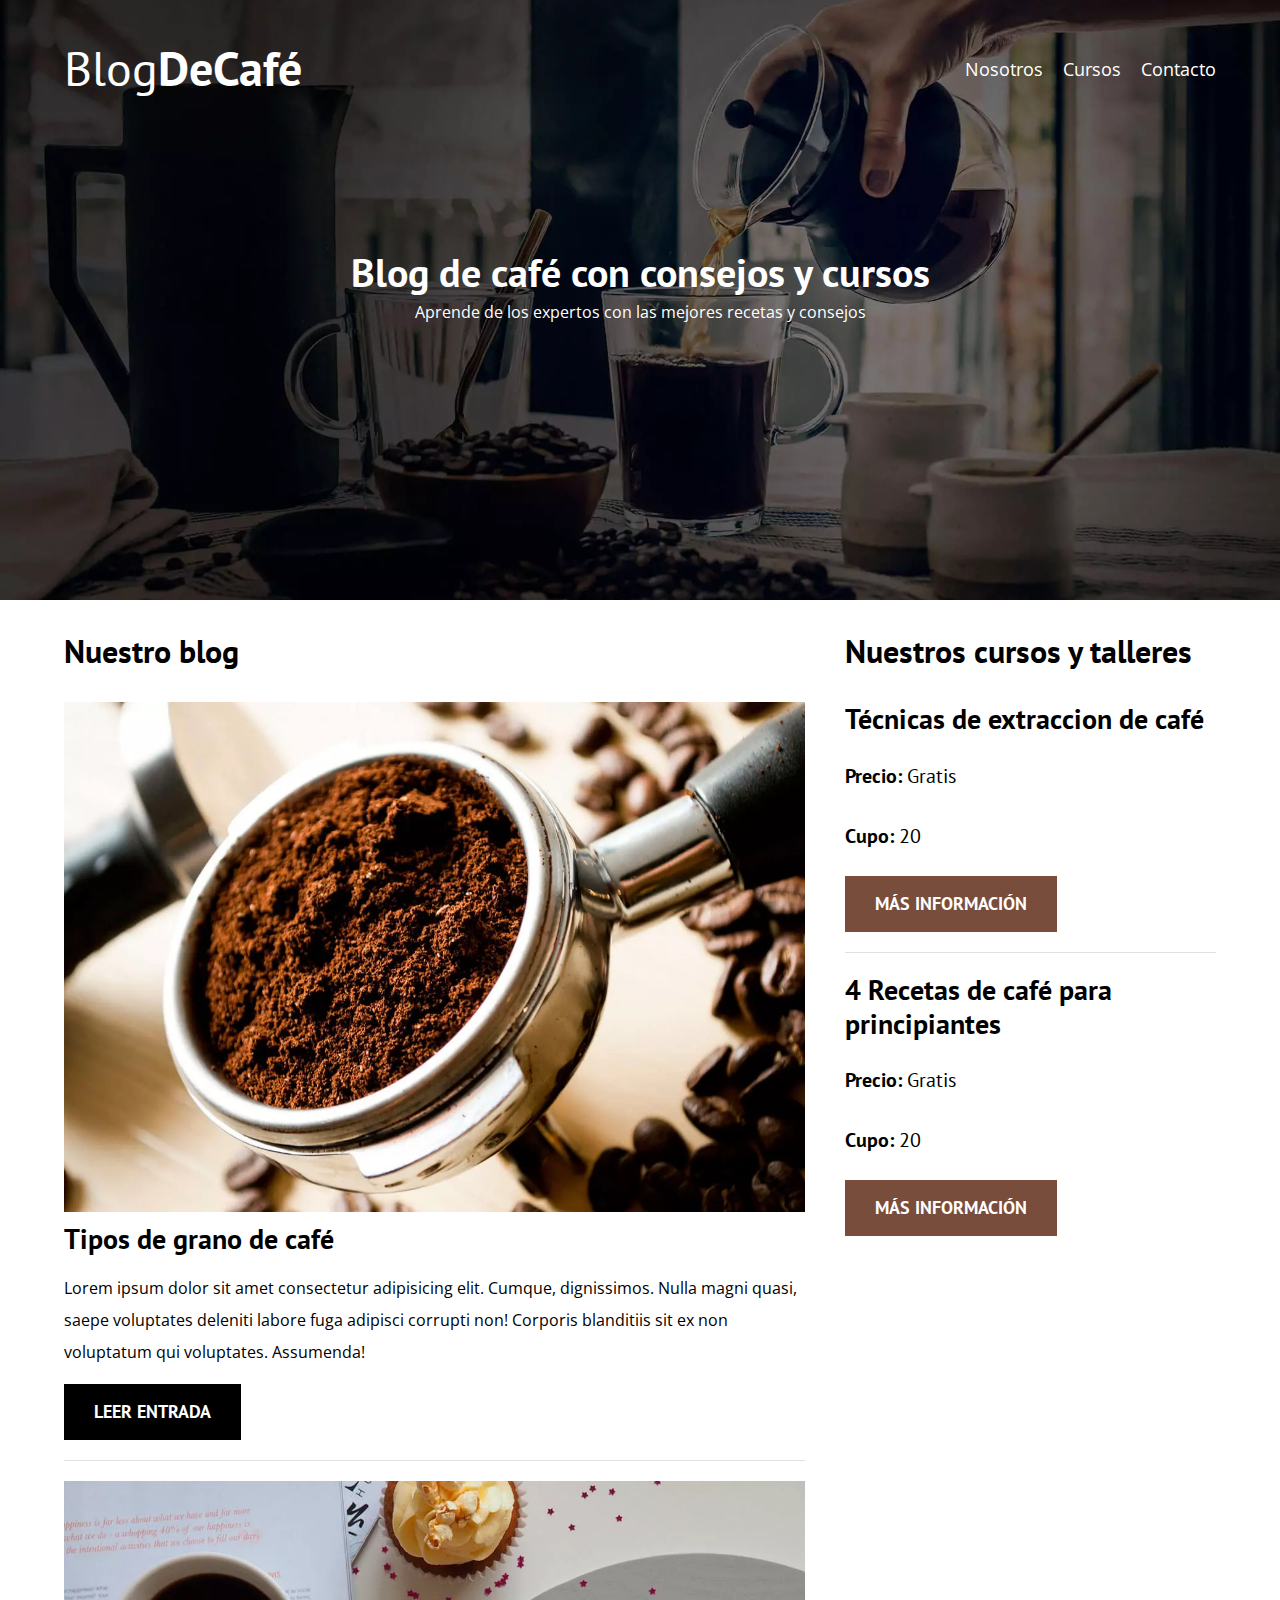
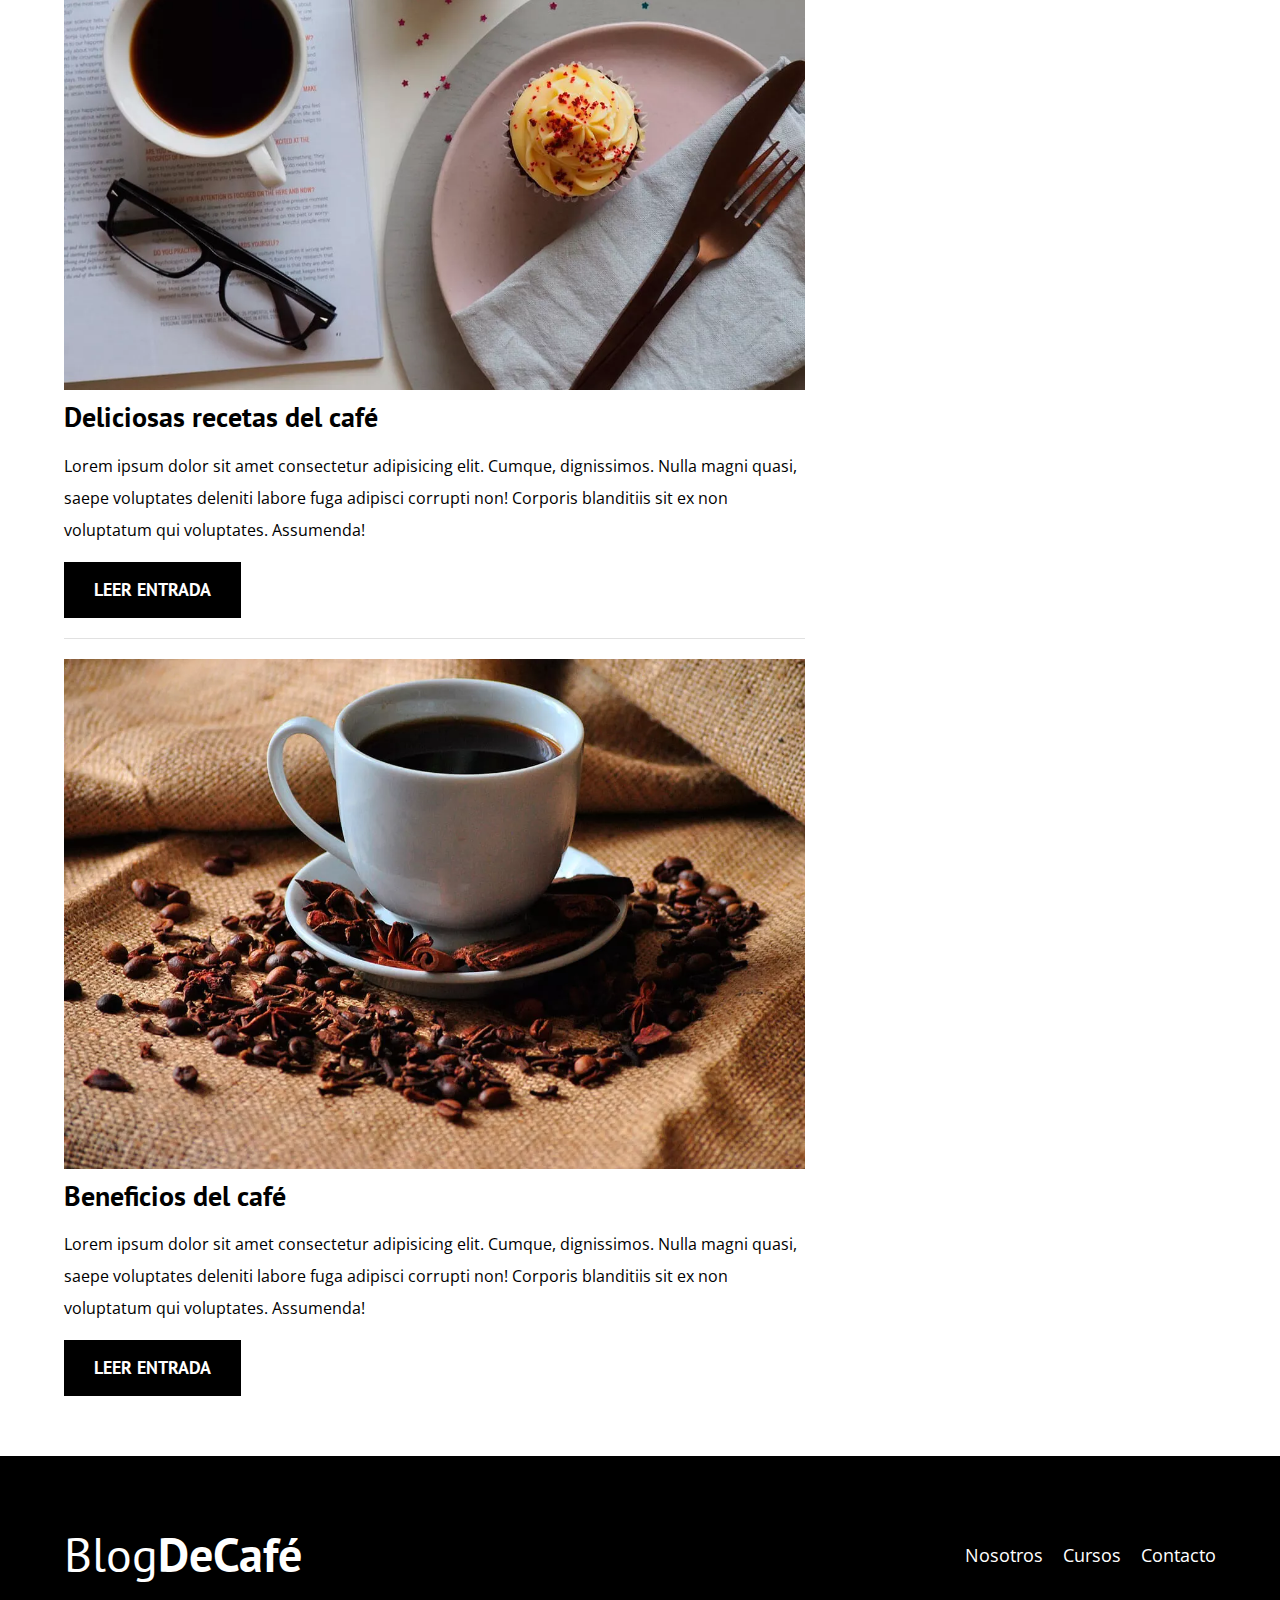
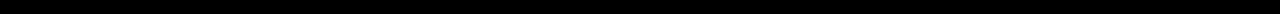
<file: index.html>
<!DOCTYPE html>
<html lang="es">
<head>
    <meta charset="UTF-8">
    <meta http-equiv="X-UA-Compatible" content="IE=edge">
    <meta name="viewport" content="width=device-width, initial-scale=1.0">
    <!-- Prefetch -->
    <link rel="Prefetch" href="/pages/about-us.html" as="document">

    <!-- Fonts -->
    <link rel="preconnect" href="https://fonts.googleapis.com">
    <link rel="preconnect" href="https://fonts.gstatic.com" crossorigin>
    <link href="https://fonts.googleapis.com/css2?family=Open+Sans&family=PT+Sans:wght@400;700&display=swap" rel="stylesheet">

    <!-- Styles -->
    <link rel="preload" href="/public/css/libs/normalize.css">
    <link rel="stylesheet" href="/public/css/libs/normalize.css">
    
    <link rel="preload" href="/public/css/styles.css">
    <link rel="stylesheet" href="/public/css/styles.css">

    <title>Blog de café</title>
</head>
<body>
    <header class="header">
        <div class="container">
            <div class="bar">
                <a href="index.html" class="logo">
                    <h1 class="logo__name no-margin text-center">Blog<span class="logo__bold">DeCafé</span></h1>
                </a>

                <nav class="navegation">
                    <a href="/pages/about-us.html" class="navegation_link">Nosotros</a>
                    <a href="/pages/courses.html" class="navegation_link">Cursos</a>
                    <a href="/pages/contact.html" class="navegation_link">Contacto</a>
                </nav>
            </div>
        </div>

        <div class="header__texto">
            <h2 class="no-margin">Blog de café con consejos y cursos</h2>
            <p class="no-margin">Aprende de los expertos con las mejores recetas y consejos</p>
        </div>
    </header>

    <div class="container main-content">
        <main class="blog">
            <h3>Nuestro blog</h3>

            <article class="entry">
                <div class="entry__image">
                    <picture>
                        <source loading="lazy" srcset="public/assets/img/blog1.webp" type="image/webp">
                        <img loading="lazy" src="public/assets/img/blog1.jpg" alt="Imagen blog">
                    </picture>
                </div>

                <div class="entry_conten">
                    <h4 class="no-margin">Tipos de grano de café</h4>
                    <p>Lorem ipsum dolor sit amet consectetur adipisicing elit. Cumque, dignissimos. Nulla magni quasi, saepe voluptates deleniti labore fuga adipisci corrupti non! Corporis blanditiis sit ex non voluptatum qui voluptates. Assumenda!</p>
                    <a href="pages/entry-blog.html" class="button button--primary">Leer entrada</a>
                </div>
            </article>

            <article class="entry">
                <div class="entry__image">
                    <picture>
                        <source loading="lazy" srcset="public/assets/img/blog2.webp" type="image/webp">
                        <img loading="lazy" src="public/assets/img/blog2.jpg" alt="Imagen blog">
                    </picture>
                </div>

                <div class="entry_conten">
                    <h4 class="no-margin">Deliciosas recetas del café</h4>
                    <p>Lorem ipsum dolor sit amet consectetur adipisicing elit. Cumque, dignissimos. Nulla magni quasi, saepe voluptates deleniti labore fuga adipisci corrupti non! Corporis blanditiis sit ex non voluptatum qui voluptates. Assumenda!</p>
                    <a href="pages/entry-blog.html" class="button button--primary">Leer entrada</a>
                </div>
            </article>

            <article class="entry">
                <div class="entry__image">
                    <picture>
                        <source loading="lazy" srcset="public/assets/img/blog3.webp" type="image/webp">
                        <img loading="lazy" src="public/assets/img/blog3.jpg" alt="Imagen blog">
                    </picture>
                </div>

                <div class="entry_conten">
                    <h4 class="no-margin">Beneficios del café</h4>
                    <p>Lorem ipsum dolor sit amet consectetur adipisicing elit. Cumque, dignissimos. Nulla magni quasi, saepe voluptates deleniti labore fuga adipisci corrupti non! Corporis blanditiis sit ex non voluptatum qui voluptates. Assumenda!</p>
                    <a href="pages/entry-blog.html" class="button button--primary">Leer entrada</a>
                </div>
            </article>
        </main>

        <aside class="sidebar">
            <h3>Nuestros cursos y talleres</h3>

            <ul class="courses no-padding">
                <li class="widget-course">
                    <h4 class="no-margin">Técnicas de extraccion de café</h4>
                    <p class="widget-course__label">Precio:
                        <span class="widget-course__info">Gratis</span> 
                    </p>
                    <p class="widget-course__label">Cupo:
                        <span class="widget-course__info">20</span> 
                    </p>
                    <a href="pages/courses.html" class="button button--secondary">Más información</a>
                </li>
                <li class="widget-course">
                    <h4 class="no-margin">4 Recetas de café para principiantes</h4>
                    <p class="widget-course__label">Precio:
                        <span class="widget-course__info">Gratis</span> 
                    </p>
                    <p class="widget-course__label">Cupo:
                        <span class="widget-course__info">20</span> 
                    </p>
                    <a href="pages/courses.html" class="button button--secondary">Más información</a>
                </li>
            </ul>
        </aside>
    </div>

    <footer class="footer">
        <div class="container">
            <div class="bar">
                <a href="index.html" class="logo">
                    <h1 class="logo__name no-margin text-center">Blog<span class="logo__bold">DeCafé</span></h1>
                </a>

                <nav class="navegation">
                    <a href="/pages/about-us.html" class="navegation_link">Nosotros</a>
                    <a href="/pages/courses.html" class="navegation_link">Cursos</a>
                    <a href="/pages/contact.html" class="navegation_link">Contacto</a>
                </nav>
            </div>
        </div>
    </footer>

    <script src="public/js/modernizr.js"></script>
</body>
</html>
</file>
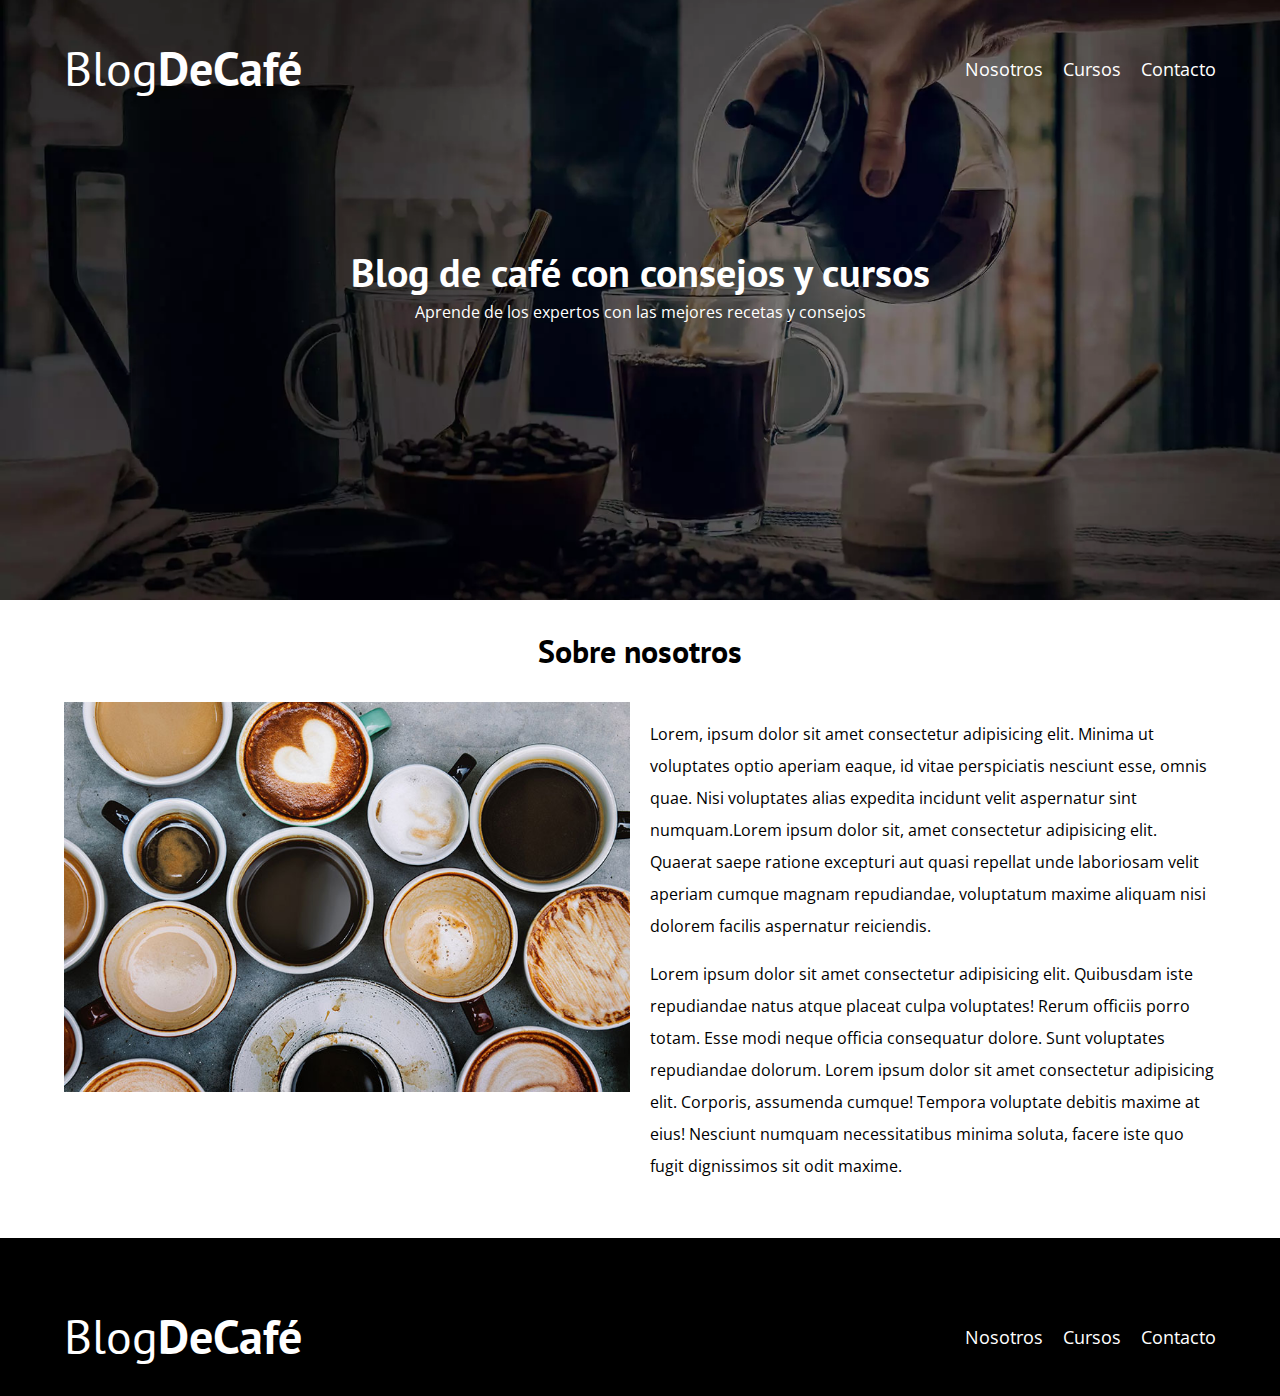
<file: pages/about-us.html>
<!DOCTYPE html>
<html lang="es">
<head>
    <meta charset="UTF-8">
    <meta http-equiv="X-UA-Compatible" content="IE=edge">
    <meta name="viewport" content="width=device-width, initial-scale=1.0">

    <!-- Fonts -->
    <link rel="preconnect" href="https://fonts.googleapis.com">
    <link rel="preconnect" href="https://fonts.gstatic.com" crossorigin>
    <link href="https://fonts.googleapis.com/css2?family=Open+Sans&family=PT+Sans:wght@400;700&display=swap" rel="stylesheet">

    <!-- Styles -->
    <link rel="preload" href="/public/css/libs/normalize.css" as="style">
    <link rel="stylesheet" href="/public/css/libs/normalize.css">
    
    <link rel="preload" href="/public/css/styles.css" as="style">
    <link rel="stylesheet" href="/public/css/styles.css">

    <title>Blog de café</title>
</head>
<body>
    <header class="header">
        <div class="container">
            <div class="bar">
                <a href="../index.html" class="logo">
                    <h1 class="logo__name no-margin text-center">Blog<span class="logo__bold">DeCafé</span></h1>
                </a>

                <nav class="navegation">
                    <a href="/pages/about-us.html" class="navegation_link">Nosotros</a>
                    <a href="/pages/courses.html" class="navegation_link">Cursos</a>
                    <a href="/pages/contact.html" class="navegation_link">Contacto</a>
                </nav>
            </div>
        </div>

        <div class="header__texto">
            <h2 class="no-margin">Blog de café con consejos y cursos</h2>
            <p class="no-margin">Aprende de los expertos con las mejores recetas y consejos</p>
        </div>
    </header>

    <main class="container">
        <h3 class="text-center">Sobre nosotros</h3>

        <div class="about-us">
            <div class="about-us__image">
                <img loading="lazy" src="../public/assets/img/nosotros.jpg" alt="Imagen nosotros">
            </div>

            <div class="about-us__text">
                <p>Lorem, ipsum dolor sit amet consectetur adipisicing elit. Minima ut voluptates optio aperiam eaque, id vitae perspiciatis nesciunt esse, omnis quae. Nisi voluptates alias expedita incidunt velit aspernatur sint numquam.Lorem ipsum dolor sit, amet consectetur adipisicing elit. Quaerat saepe ratione excepturi aut quasi repellat unde laboriosam velit aperiam cumque magnam repudiandae, voluptatum maxime aliquam nisi dolorem facilis aspernatur reiciendis.
                </p>

                <p>Lorem ipsum dolor sit amet consectetur adipisicing elit. Quibusdam iste repudiandae natus atque placeat culpa voluptates! Rerum officiis porro totam. Esse modi neque officia consequatur dolore. Sunt voluptates repudiandae dolorum. Lorem ipsum dolor sit amet consectetur adipisicing elit. Corporis, assumenda cumque! Tempora voluptate debitis maxime at eius! Nesciunt numquam necessitatibus minima soluta, facere iste quo fugit dignissimos sit odit maxime.
                </p>
            </div>
        </div>
    </main>

    <footer class="footer">
        <div class="container">
            <div class="bar">
                <a href="../index.html" class="logo">
                    <h1 class="logo__name no-margin text-center">Blog<span class="logo__bold">DeCafé</span></h1>
                </a>

                <nav class="navegation">
                    <a href="/pages/about-us.html" class="navegation_link">Nosotros</a>
                    <a href="/pages/courses.html" class="navegation_link">Cursos</a>
                    <a href="/pages/contact.html" class="navegation_link">Contacto</a>
                </nav>
            </div>
        </div>
    </footer>

    <script src="../public/js/modernizr.js"></script>
</body>
</html>
</file>
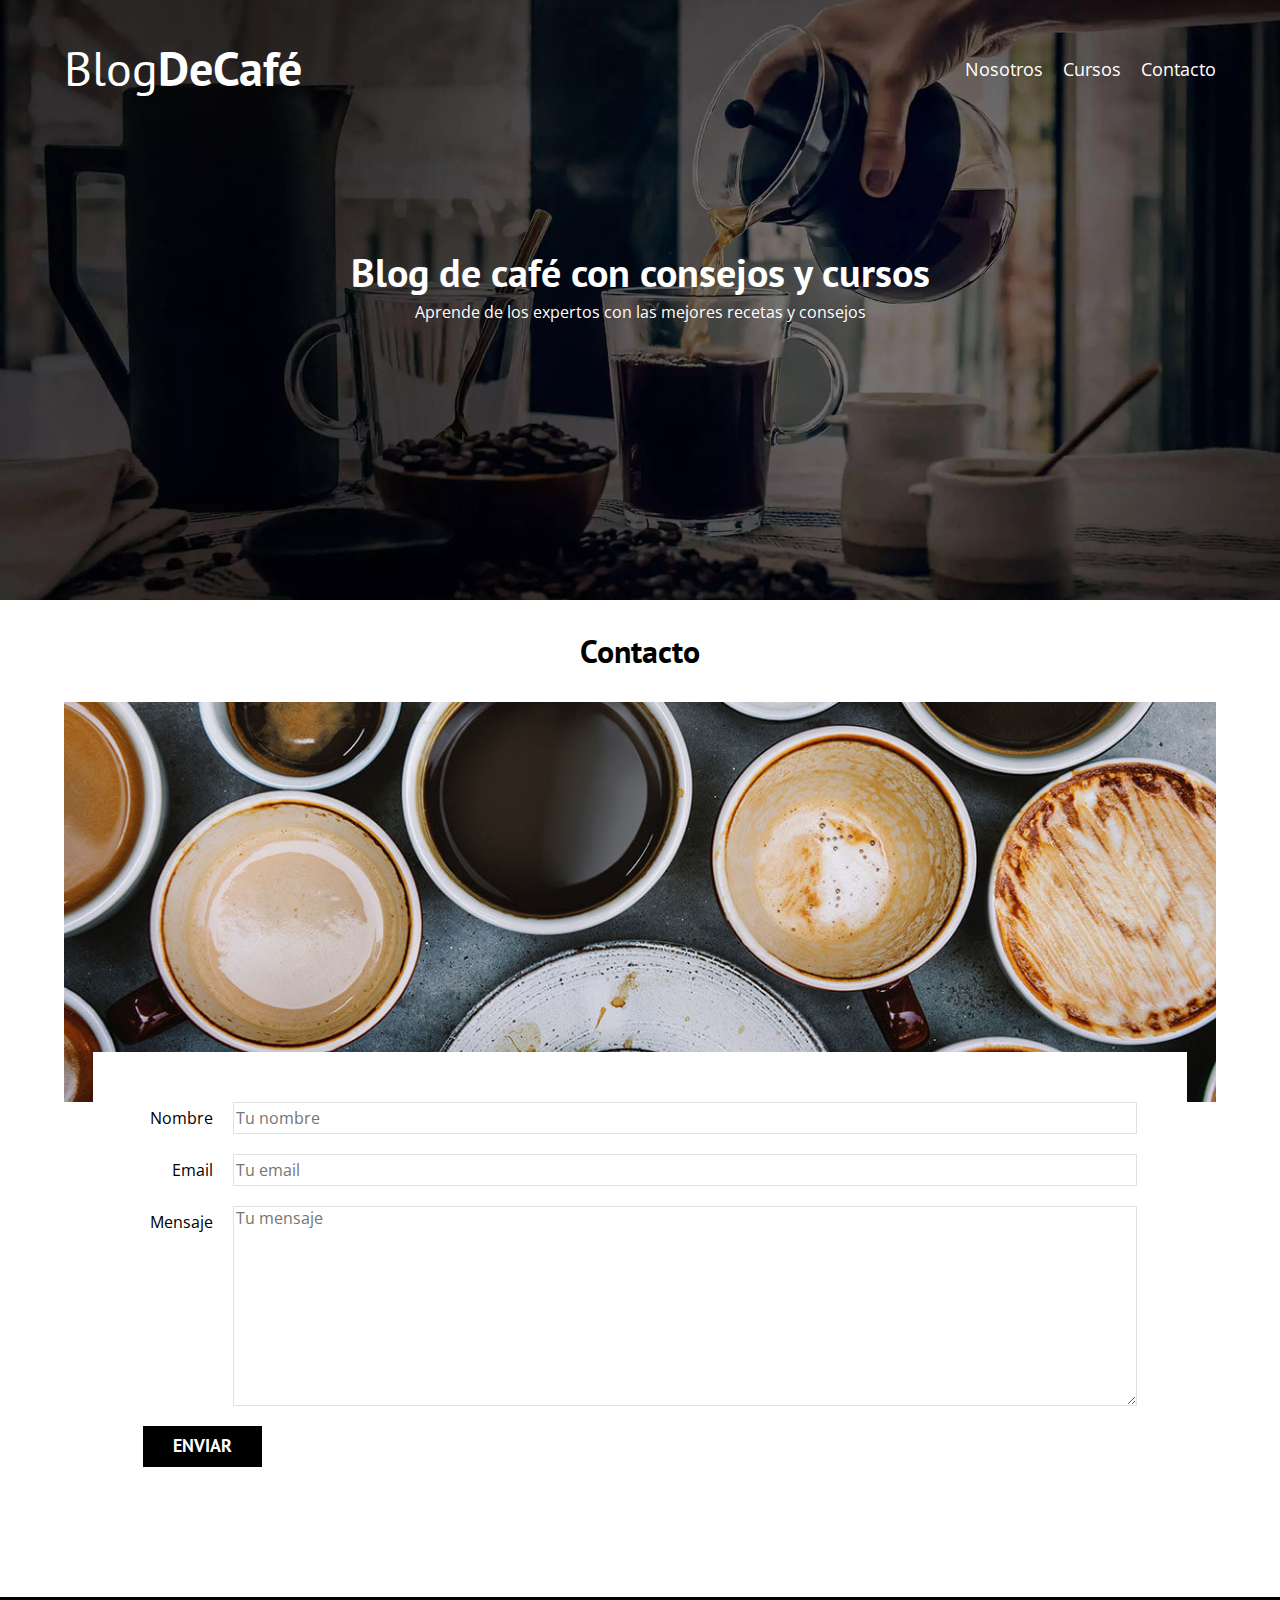
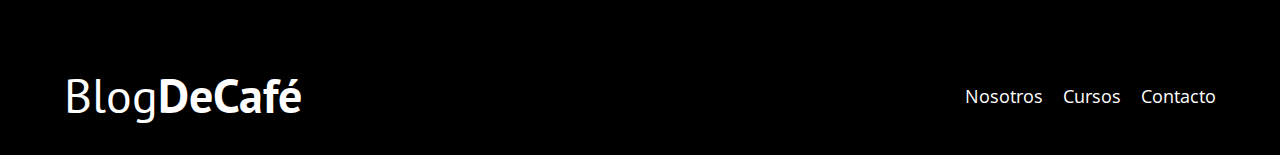
<file: pages/contact.html>
<!DOCTYPE html>
<html lang="es">
<head>
    <meta charset="UTF-8">
    <meta http-equiv="X-UA-Compatible" content="IE=edge">
    <meta name="viewport" content="width=device-width, initial-scale=1.0">

    <!-- Fonts -->
    <link rel="preconnect" href="https://fonts.googleapis.com">
    <link rel="preconnect" href="https://fonts.gstatic.com" crossorigin>
    <link href="https://fonts.googleapis.com/css2?family=Open+Sans&family=PT+Sans:wght@400;700&display=swap" rel="stylesheet">

    <!-- Styles -->
    <link rel="preload" href="/public/css/libs/normalize.css">
    <link rel="stylesheet" href="/public/css/libs/normalize.css">
    
    <link rel="preload" href="/public/css/styles.css">
    <link rel="stylesheet" href="/public/css/styles.css">

    <title>Blog de café</title>
</head>
<body>
    <header class="header">
        <div class="container">
            <div class="bar">
                <a href="../index.html" class="logo">
                    <h1 class="logo__name no-margin text-center">Blog<span class="logo__bold">DeCafé</span></h1>
                </a>

                <nav class="navegation">
                    <a href="/pages/about-us.html" class="navegation_link">Nosotros</a>
                    <a href="/pages/courses.html" class="navegation_link">Cursos</a>
                    <a href="/pages/contact.html" class="navegation_link">Contacto</a>
                </nav>
            </div>
        </div>

        <div class="header__texto">
            <h2 class="no-margin">Blog de café con consejos y cursos</h2>
            <p class="no-margin">Aprende de los expertos con las mejores recetas y consejos</p>
        </div>
    </header>

    <main class="container">
        <h3 class="text-center">Contacto</h3>

        <div class="contact-bg"></div>

        <form class="form">
            <div class="field">
                <label class="field__label" for="name">Nombre</label>
                <input class="field__input" type="text" name="name" id="name" placeholder="Tu nombre">
            </div>
            <div class="field">
                <label class="field__label" for="email">Email</label>
                <input class="field__input" type="email" name="email" id="email" placeholder="Tu email">
            </div>
            <div class="field">
                <label class="field__label" for="message">Mensaje</label>
                <textarea class="field__input field__input--textarea" name="message" id="message" placeholder="Tu mensaje"></textarea>
            </div>
            <div class="field">
                <input class="button button--primary" type="submit" value="Enviar">
            </div>
        </form>
    </main>

    <footer class="footer">
        <div class="container">
            <div class="bar">
                <a href="../index.html" class="logo">
                    <h1 class="logo__name no-margin text-center">Blog<span class="logo__bold">DeCafé</span></h1>
                </a>

                <nav class="navegation">
                    <a href="/pages/about-us.html" class="navegation_link">Nosotros</a>
                    <a href="/pages/courses.html" class="navegation_link">Cursos</a>
                    <a href="/pages/contact.html" class="navegation_link">Contacto</a>
                </nav>
            </div>
        </div>
    </footer>

    <script src="../public/js/modernizr.js"></script>
</body>
</html>
</file>
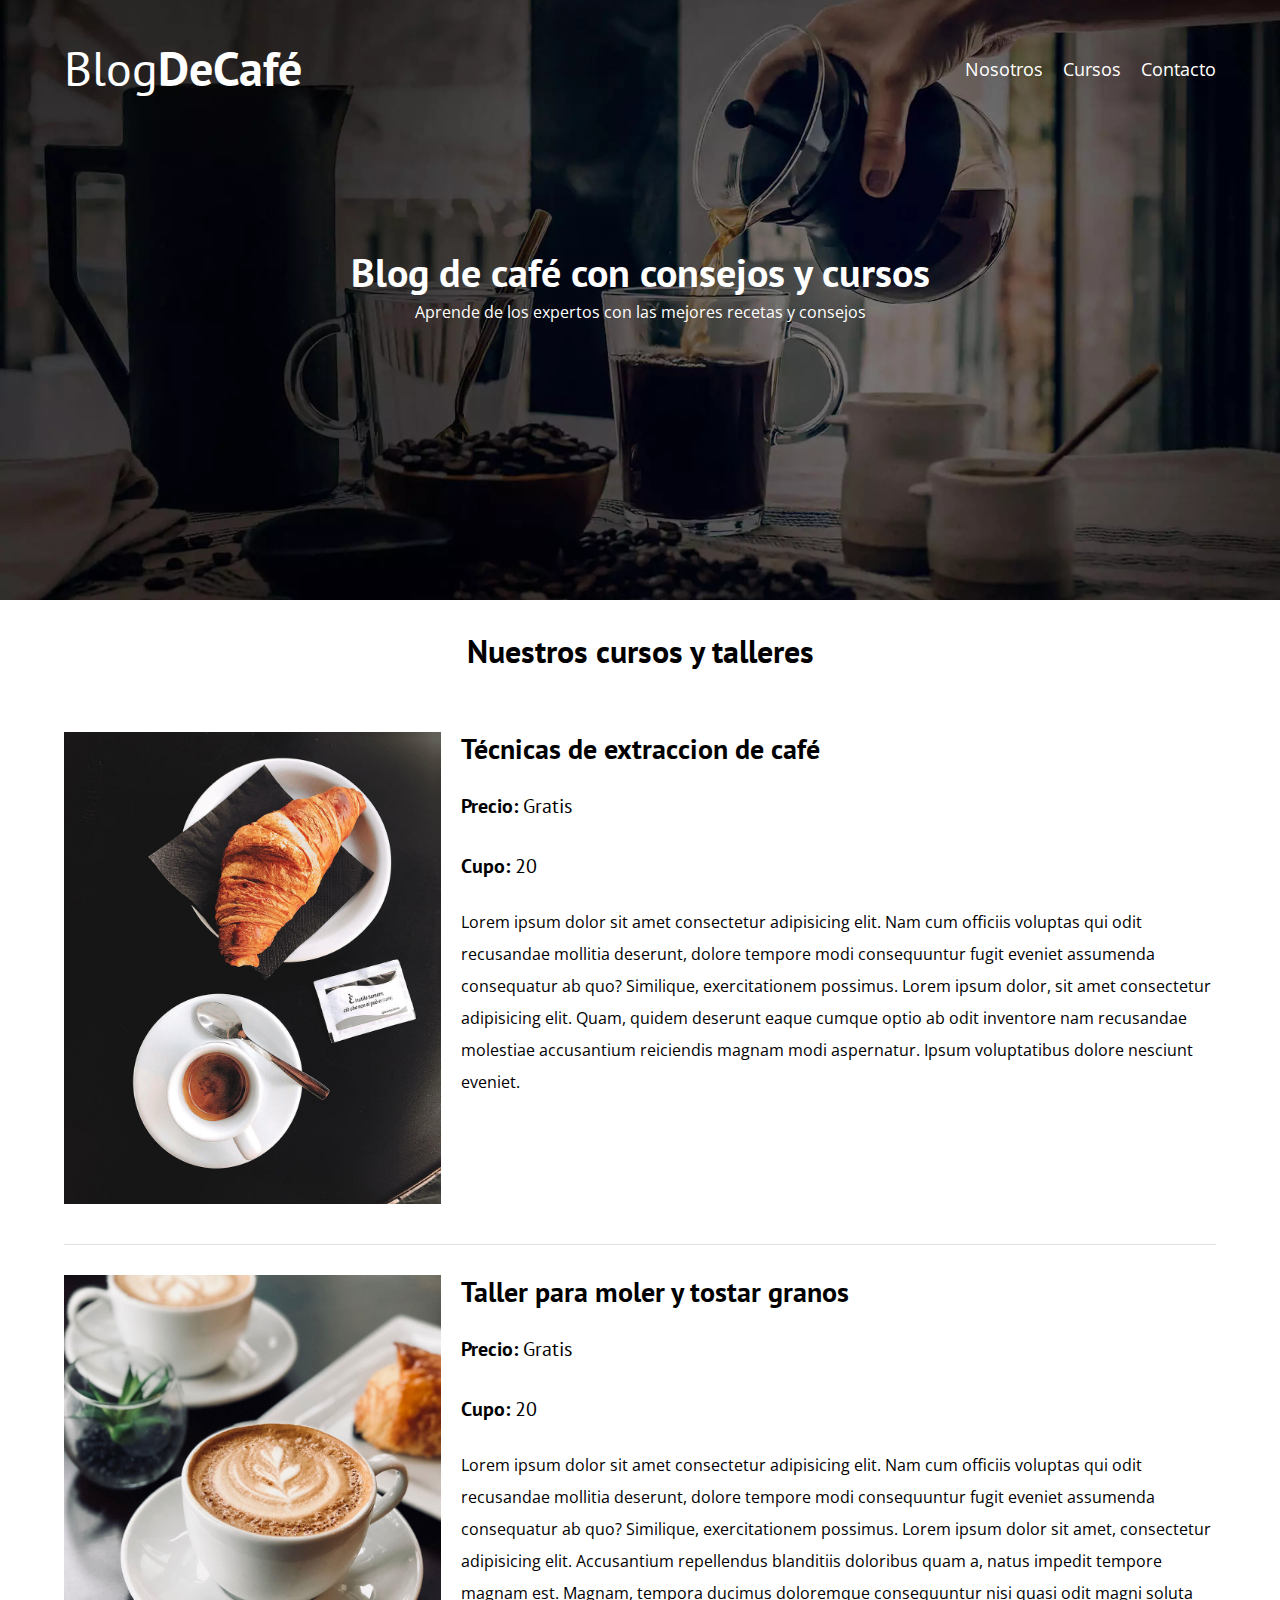
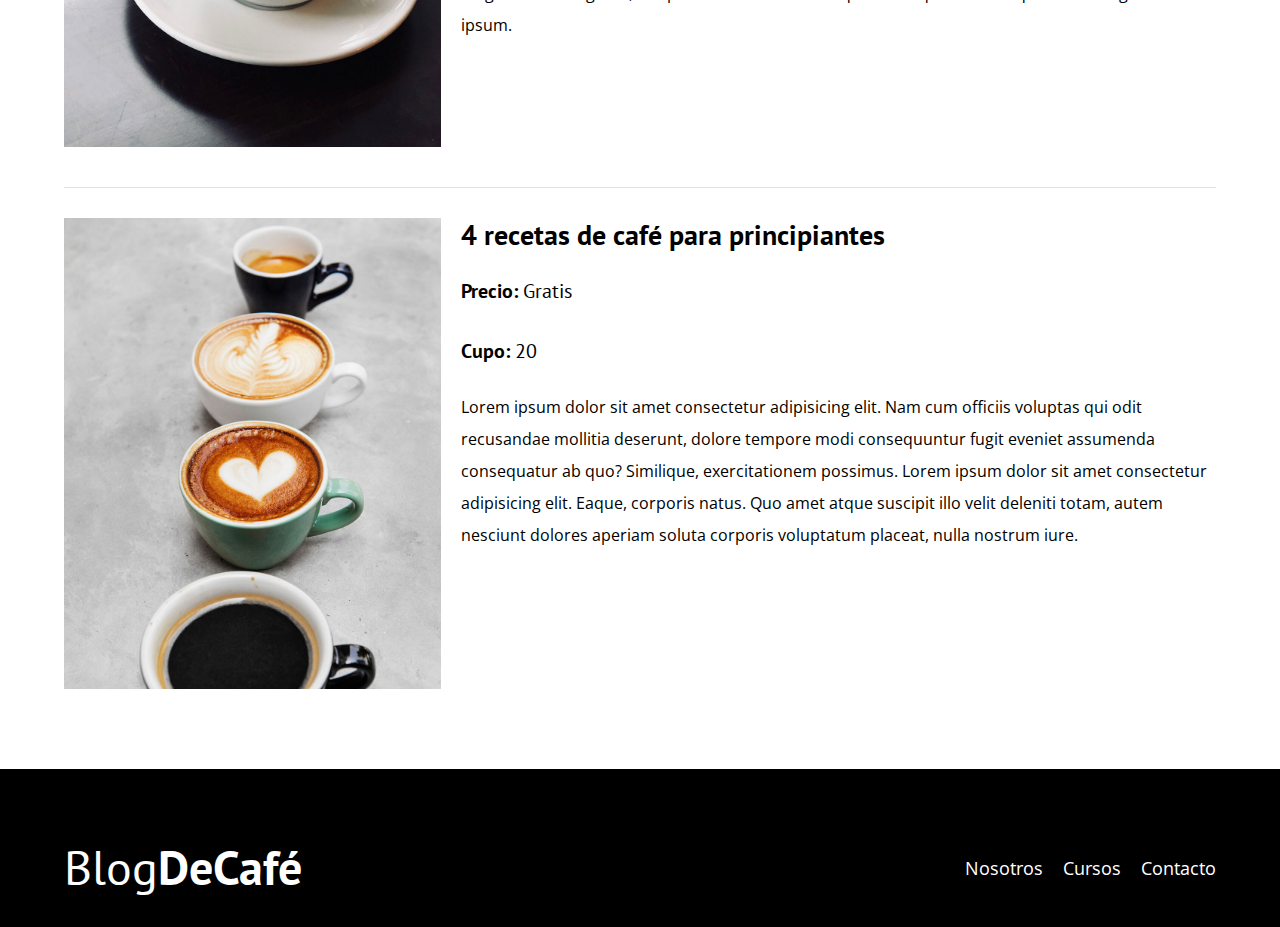
<file: pages/courses.html>
<!DOCTYPE html>
<html lang="es">
<head>
    <meta charset="UTF-8">
    <meta http-equiv="X-UA-Compatible" content="IE=edge">
    <meta name="viewport" content="width=device-width, initial-scale=1.0">

    <!-- Fonts -->
    <link rel="preconnect" href="https://fonts.googleapis.com">
    <link rel="preconnect" href="https://fonts.gstatic.com" crossorigin>
    <link href="https://fonts.googleapis.com/css2?family=Open+Sans&family=PT+Sans:wght@400;700&display=swap" rel="stylesheet">

    <!-- Styles -->
    <link rel="preload" href="/public/css/libs/normalize.css">
    <link rel="stylesheet" href="/public/css/libs/normalize.css">
    
    <link rel="preload" href="/public/css/styles.css">
    <link rel="stylesheet" href="/public/css/styles.css">

    <title>Blog de café</title>
</head>
<body>
    <header class="header">
        <div class="container">
            <div class="bar">
                <a href="../index.html" class="logo">
                    <h1 class="logo__name no-margin text-center">Blog<span class="logo__bold">DeCafé</span></h1>
                </a>

                <nav class="navegation">
                    <a href="/pages/about-us.html" class="navegation_link">Nosotros</a>
                    <a href="/pages/courses.html" class="navegation_link">Cursos</a>
                    <a href="/pages/contact.html" class="navegation_link">Contacto</a>
                </nav>
            </div>
        </div>

        <div class="header__texto">
            <h2 class="no-margin">Blog de café con consejos y cursos</h2>
            <p class="no-margin">Aprende de los expertos con las mejores recetas y consejos</p>
        </div>
    </header>

    <main class="container">
        <h3 class="text-center">Nuestros cursos y talleres</h3>

        <div class="course">
            <div class="course_image">
                <img loading="lazy" src="../public/assets/img/curso1.jpg" alt="Imagen del curso">
            </div>
            
            <div class="course__information">
                <h4 class="no-margin">Técnicas de extraccion de café</h4>
                <p class="course__label">Precio:
                    <span class="course__info">Gratis</span> 
                </p>
                <p class="course__label">Cupo:
                    <span class="course__info">20</span> 
                </p>
                <p class="course__descripcion">
                    Lorem ipsum dolor sit amet consectetur adipisicing elit. Nam cum officiis voluptas qui odit recusandae mollitia deserunt, dolore tempore modi consequuntur fugit eveniet assumenda consequatur ab quo? Similique, exercitationem possimus. Lorem ipsum dolor, sit amet consectetur adipisicing elit. Quam, quidem deserunt eaque cumque optio ab odit inventore nam recusandae molestiae accusantium reiciendis magnam modi aspernatur. Ipsum voluptatibus dolore nesciunt eveniet.
                </p>
            </div><!-- .course__information -->
        </div><!-- .course -->

        <div class="course">
            <div class="course_image">
                <img loading="lazy" src="../public/assets/img/curso2.jpg" alt="Imagen del curso">
            </div>
            
            <div class="course__information">
                <h4 class="no-margin">Taller para moler y tostar granos</h4>
                <p class="course__label">Precio:
                    <span class="course__info">Gratis</span> 
                </p>
                <p class="course__label">Cupo:
                    <span class="course__info">20</span> 
                </p>
                <p class="course__descripcion">
                    Lorem ipsum dolor sit amet consectetur adipisicing elit. Nam cum officiis voluptas qui odit recusandae mollitia deserunt, dolore tempore modi consequuntur fugit eveniet assumenda consequatur ab quo? Similique, exercitationem possimus. Lorem ipsum dolor sit amet, consectetur adipisicing elit. Accusantium repellendus blanditiis doloribus quam a, natus impedit tempore magnam est. Magnam, tempora ducimus doloremque consequuntur nisi quasi odit magni soluta ipsum.
                </p>
            </div><!-- .course__information -->
        </div><!-- .course -->

        <div class="course">
            <div class="course_image">
                <img loading="lazy" src="../public/assets/img/curso3.jpg" alt="Imagen del curso">
            </div>
            
            <div class="course__information">
                <h4 class="no-margin">4 recetas de café para principiantes</h4>
                <p class="course__label">Precio:
                    <span class="course__info">Gratis</span> 
                </p>
                <p class="course__label">Cupo:
                    <span class="course__info">20</span> 
                </p>
                <p class="course__descripcion">
                    Lorem ipsum dolor sit amet consectetur adipisicing elit. Nam cum officiis voluptas qui odit recusandae mollitia deserunt, dolore tempore modi consequuntur fugit eveniet assumenda consequatur ab quo? Similique, exercitationem possimus. Lorem ipsum dolor sit amet consectetur adipisicing elit. Eaque, corporis natus. Quo amet atque suscipit illo velit deleniti totam, autem nesciunt dolores aperiam soluta corporis voluptatum placeat, nulla nostrum iure.
                </p>
            </div><!-- .course__information -->
        </div><!-- .course -->
    </main>

    <footer class="footer">
        <div class="container">
            <div class="bar">
                <a href="../index.html" class="logo">
                    <h1 class="logo__name no-margin text-center">Blog<span class="logo__bold">DeCafé</span></h1>
                </a>

                <nav class="navegation">
                    <a href="/pages/about-us.html" class="navegation_link">Nosotros</a>
                    <a href="/pages/courses.html" class="navegation_link">Cursos</a>
                    <a href="/pages/contact.html" class="navegation_link">Contacto</a>
                </nav>
            </div>
        </div>
    </footer>
    
    <script src="../public/js/modernizr.js"></script>
</body>
</html>
</file>
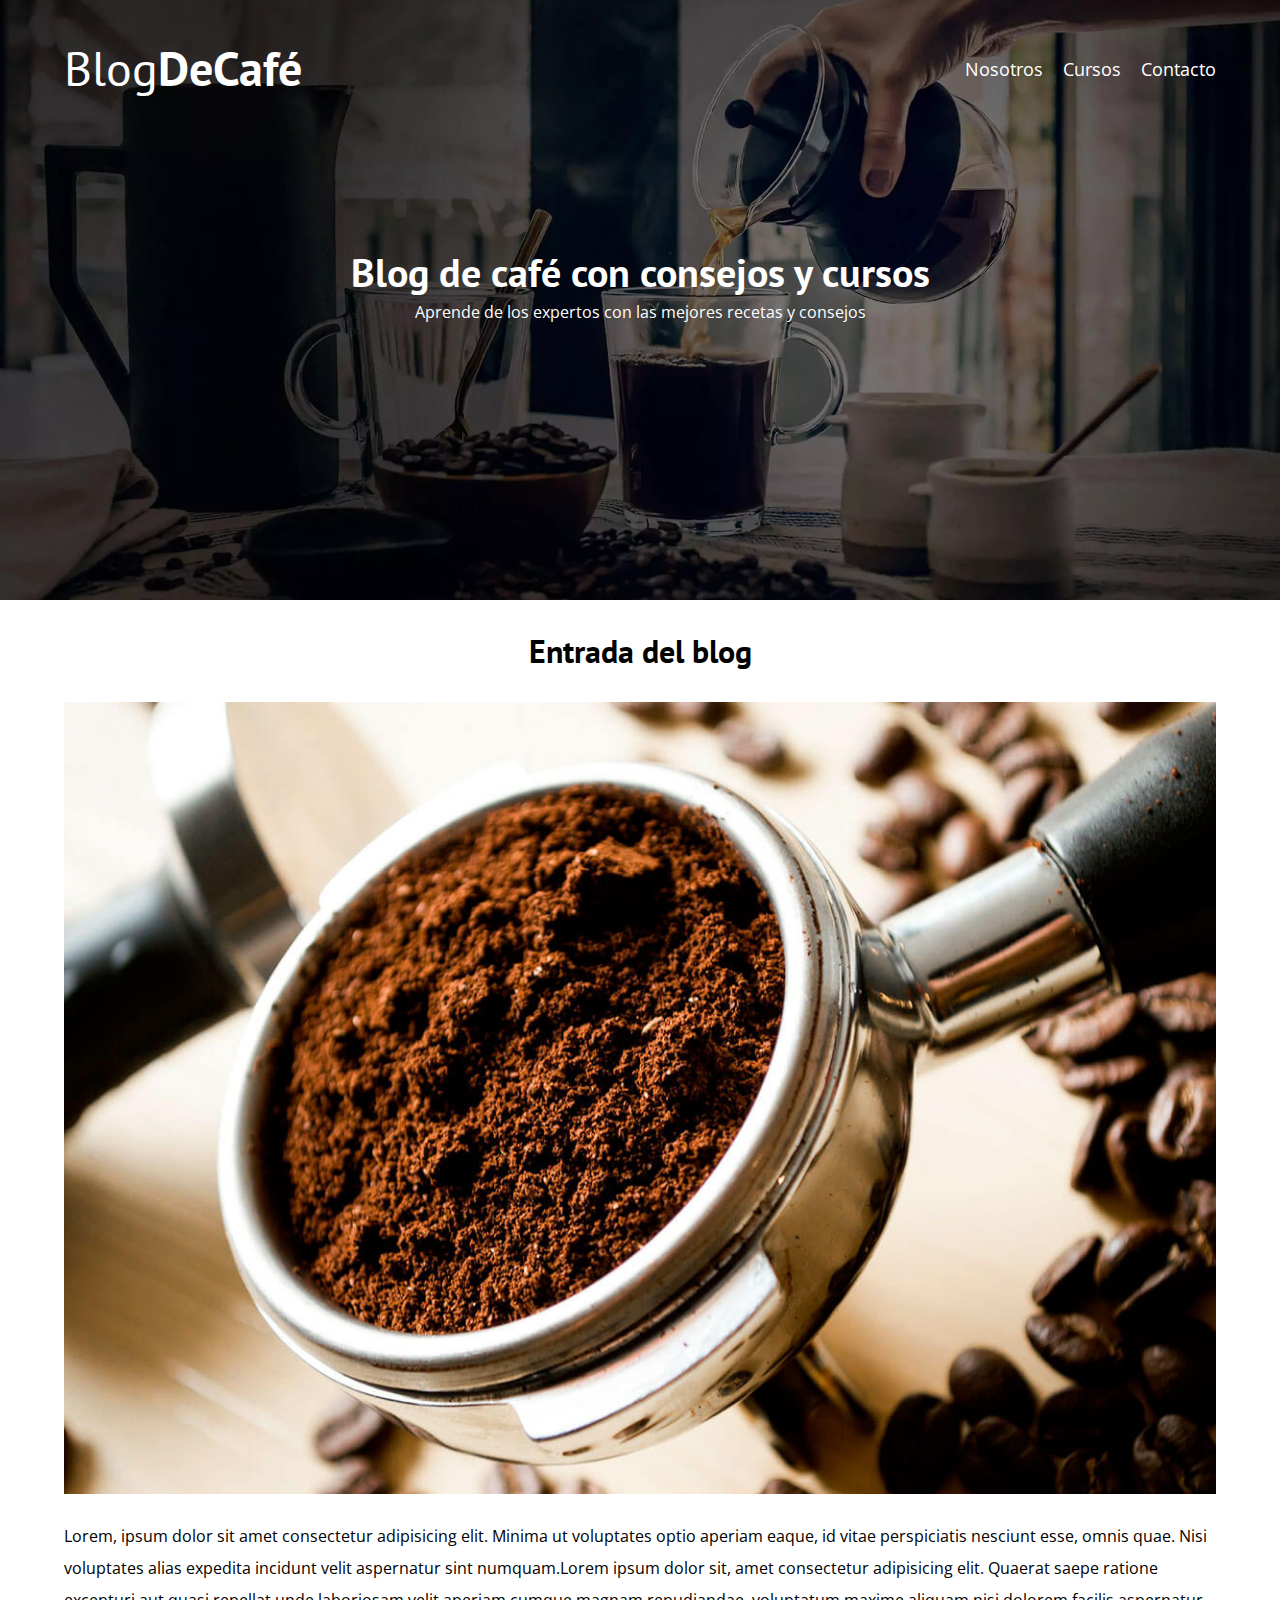
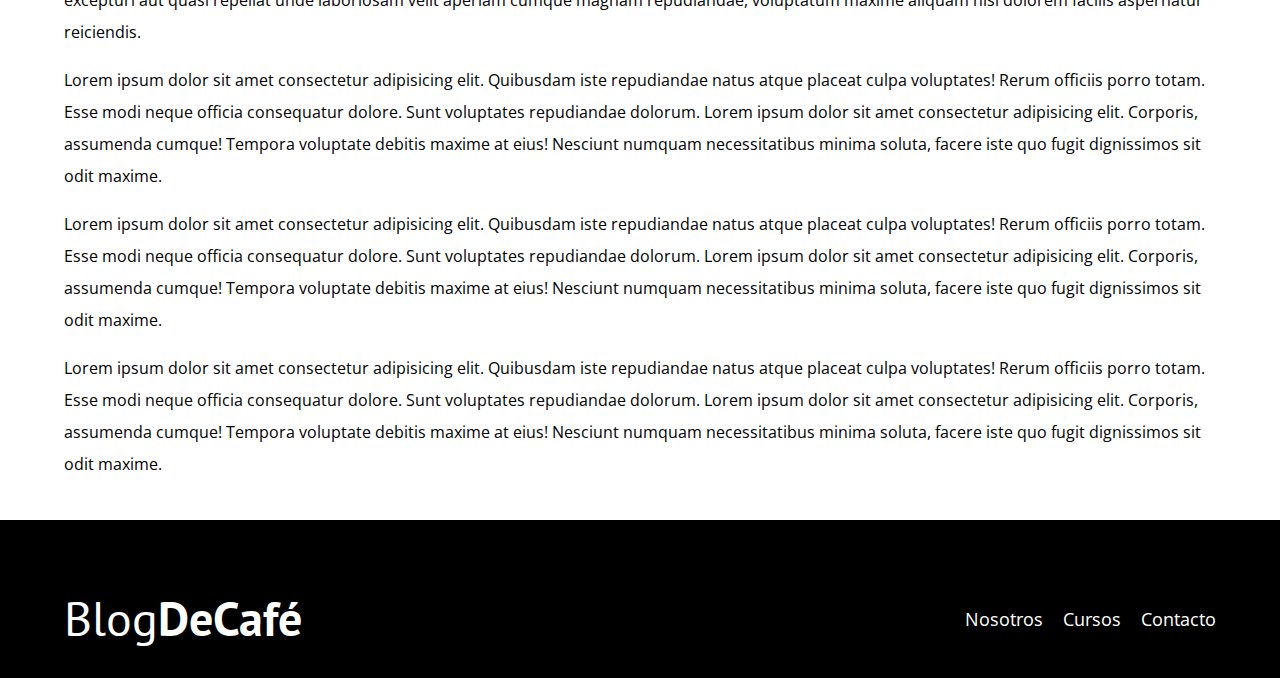
<file: pages/entry-blog.html>
<!DOCTYPE html>
<html lang="es">
<head>
    <meta charset="UTF-8">
    <meta http-equiv="X-UA-Compatible" content="IE=edge">
    <meta name="viewport" content="width=device-width, initial-scale=1.0">

    <!-- Fonts -->
    <link rel="preconnect" href="https://fonts.googleapis.com">
    <link rel="preconnect" href="https://fonts.gstatic.com" crossorigin>
    <link href="https://fonts.googleapis.com/css2?family=Open+Sans&family=PT+Sans:wght@400;700&display=swap" rel="stylesheet">

    <!-- Styles -->
    <link rel="preload" href="/public/css/libs/normalize.css">
    <link rel="stylesheet" href="/public/css/libs/normalize.css">
    
    <link rel="preload" href="/public/css/styles.css">
    <link rel="stylesheet" href="/public/css/styles.css">

    <title>Blog de café</title>
</head>
<body>
    <header class="header">
        <div class="container">
            <div class="bar">
                <a href="../index.html" class="logo">
                    <h1 class="logo__name no-margin text-center">Blog<span class="logo__bold">DeCafé</span></h1>
                </a>

                <nav class="navegation">
                    <a href="/pages/about-us.html" class="navegation_link">Nosotros</a>
                    <a href="/pages/courses.html" class="navegation_link">Cursos</a>
                    <a href="/pages/contact.html" class="navegation_link">Contacto</a>
                </nav>
            </div>
        </div>

        <div class="header__texto">
            <h2 class="no-margin">Blog de café con consejos y cursos</h2>
            <p class="no-margin">Aprende de los expertos con las mejores recetas y consejos</p>
        </div>
    </header>

    <main class="container">
        <h3 class="text-center">Entrada del blog</h3>

        <div class="entry">
            <div class="entry__image">
                <img loading="lazy" src="../public/assets/img/blog1.jpg" alt="Imagen entrada">
            </div>

            <div class="entry__text">
                <p>Lorem, ipsum dolor sit amet consectetur adipisicing elit. Minima ut voluptates optio aperiam eaque, id vitae perspiciatis nesciunt esse, omnis quae. Nisi voluptates alias expedita incidunt velit aspernatur sint numquam.Lorem ipsum dolor sit, amet consectetur adipisicing elit. Quaerat saepe ratione excepturi aut quasi repellat unde laboriosam velit aperiam cumque magnam repudiandae, voluptatum maxime aliquam nisi dolorem facilis aspernatur reiciendis.
                </p>

                <p>Lorem ipsum dolor sit amet consectetur adipisicing elit. Quibusdam iste repudiandae natus atque placeat culpa voluptates! Rerum officiis porro totam. Esse modi neque officia consequatur dolore. Sunt voluptates repudiandae dolorum. Lorem ipsum dolor sit amet consectetur adipisicing elit. Corporis, assumenda cumque! Tempora voluptate debitis maxime at eius! Nesciunt numquam necessitatibus minima soluta, facere iste quo fugit dignissimos sit odit maxime.
                </p>

                <p>Lorem ipsum dolor sit amet consectetur adipisicing elit. Quibusdam iste repudiandae natus atque placeat culpa voluptates! Rerum officiis porro totam. Esse modi neque officia consequatur dolore. Sunt voluptates repudiandae dolorum. Lorem ipsum dolor sit amet consectetur adipisicing elit. Corporis, assumenda cumque! Tempora voluptate debitis maxime at eius! Nesciunt numquam necessitatibus minima soluta, facere iste quo fugit dignissimos sit odit maxime.
                </p>

                <p>Lorem ipsum dolor sit amet consectetur adipisicing elit. Quibusdam iste repudiandae natus atque placeat culpa voluptates! Rerum officiis porro totam. Esse modi neque officia consequatur dolore. Sunt voluptates repudiandae dolorum. Lorem ipsum dolor sit amet consectetur adipisicing elit. Corporis, assumenda cumque! Tempora voluptate debitis maxime at eius! Nesciunt numquam necessitatibus minima soluta, facere iste quo fugit dignissimos sit odit maxime.
                </p>
            </div>
        </div>
    </main>

    <footer class="footer">
        <div class="container">
            <div class="bar">
                <a href="../index.html" class="logo">
                    <h1 class="logo__name no-margin text-center">Blog<span class="logo__bold">DeCafé</span></h1>
                </a>

                <nav class="navegation">
                    <a href="/pages/about-us.html" class="navegation_link">Nosotros</a>
                    <a href="/pages/courses.html" class="navegation_link">Cursos</a>
                    <a href="/pages/contact.html" class="navegation_link">Contacto</a>
                </nav>
            </div>
        </div>
    </footer>

    <script src="../public/js/modernizr.js"></script>
</body>
</html>
</file>
<file: public/css/styles.css>
/* Custom properties */
:root{
    /* Fonts */
    --heading-font: 'PT Sans', sans-serif;
    --paragraph-font: 'Open Sans', sans-serif;

    /* Palette */
    --gray: #E1E1E1;
    --white: #FFFFFF;
    --black: #000000;
    --primary: #784D3C;

    /* Size */
    --font-size: 1.6rem;
}


/* Globals - Begin*/
*,
*::after,
*::before{
    box-sizing: inherit;
}

html{
    font-size: 62.5%; /* 1rem = 10px*/
    box-sizing: border-box; /* Hack for box model*/
}

body{
    line-height: 2;
    font-size: var(--font-size);
    font-family: var(--paragraph-font);
}

a{
    text-decoration: none;
}

h1{
    font-size: 4.8rem;
}

h2{
    font-size: 4rem;
}

h3{
    font-size: 3.2rem;
}

h4{
    font-size: 2.8rem;
}

h1, h2, h3, h4{
    line-height: 1.2;
    font-family: var(--heading-font);    
}

img{
    max-width: 100%;
}

.container{
    margin: 0 auto;
    width: min(90%, 120rem);
}

/* utilities */
.text-center{
    text-align: center;
}

.no-margin{
    margin: 0;
}

.no-padding{
    padding: 0;
}

.button{
    border: none;
    display: block;
    cursor: pointer;
    font-weight: 700;
    font-size: 1.8rem;
    text-align: center;
    padding: 1rem 3rem;
    color: var(--white);
    margin-bottom: 2rem;
    text-transform: uppercase;
    font-family: var(--heading-font);
}

@media(min-width: 768px){
    .button{
        display: inline-block;
    }
}

.button--primary{
    background-color: var(--black);
}

.button--secondary{
    background-color: var(--primary);
}
/* Globals - End*/


/* Header - Begin */
.webp .header{
    background-image: url(../assets/img/banner.webp);
}

.no-webp .header{
    background-image: url(../assets/img/banner.jpg);
}

.header{
    height: 60rem;
    background-size: cover;
    background-repeat: no-repeat;
    background-position: center center;
}

.header__texto{
    margin-top: 5rem;
    text-align: center;
    color: var(--white);
}

@media(min-width: 768px){
    .header__texto{
        margin-top: 15rem;
    }
}

.bar {
    padding-top: 4rem;
}

@media(min-width: 768px){
    .bar{
        display: flex;
        align-items: center;
        justify-content: space-between;
    }
}

.logo{
    color: var(--white);
}

.logo__name{
    font-weight: 400;
}

.logo__bold{
    font-weight: 700;
}

@media(min-width: 768px){
    .navegation{
        gap: 2rem;
        display: flex;
    }
}

.navegation_link{
    display: block;
    color: var(--white);
    font-size: 1.8rem;
    text-align: center;
}
/* Header - End */


/* Blog - Begin */
@media(min-width: 768px){
    .main-content{
        display: grid;
        column-gap: 4rem;
        grid-template-columns: 2fr 1fr;
    }
}

.entry{
    margin-bottom: 2rem;
    border-bottom: .1rem solid var(--gray);
}

.entry:last-of-type{
    border: none;
    margin-bottom: 0;
}

.courses{
    list-style: none;
}

.widget-course{
    margin-bottom: 2rem;
    border-bottom: 1px solid var(--gray);
}

.widget-course:last-of-type{
    border: none;
    margin-bottom: 0;
}

.widget-course__label{
    font-weight: 700;
    font-family: var(--heading-font);
}

.widget-course__info{
    font-weight: 400;
}

.widget-course__label,
.widget-course__info{
    font-size: 2rem;
}
/* Blog - End */


/* Footer - Begin */
.footer{
    margin-top: 4rem;
    padding: 3rem 0;
    background-color: var(--black);
}
/* Footer - End */


/* About us - Begin */
@media(min-width: 768px){
    .about-us{
        gap: 2rem;
        display: flex;
    }

    .about-us__image,
    .about-us__text{
        flex-basis: 50%;
    }
}
/* About us - End */


/* Course - Begin*/
.course{
    padding: 3rem 0;   
    border-bottom: 1px solid var(--gray);
}

.course:last-of-type{
    border: none;
}

@media(min-width: 768px){
    .course{
        display: grid;
        column-gap: 2rem;
        grid-template-columns: 1fr 2fr;
    }
}

.course__label{
    font-weight: 700;
    font-family: var(--heading-font);
}

.course__info{
    font-weight: 400;
}

.course__label,
.course__info{
    font-size: 2rem;
}
/* Course - End */


/* Contact - Begin */
.contact-bg{
    height: 40rem;
    background-size: cover;
    background-repeat: no-repeat;
    background-image: url(../assets/img/contacto.jpg);    
}

.form{
    width: 95%;
    padding: 5rem;
    margin: -5rem auto 0 auto;
    background-color: var(--white);
}

.field{
    display: flex;
    margin-bottom: 2rem;
}

.field__label{
    flex: 0 0 9rem;
    text-align: right;
    padding-right: 2rem;
}

.field__input{
    flex: 1;
    border: solid 1px var(--gray);
}

.field__input--textarea{
    height: 20rem;
}
/* Contact - End */
</file>
